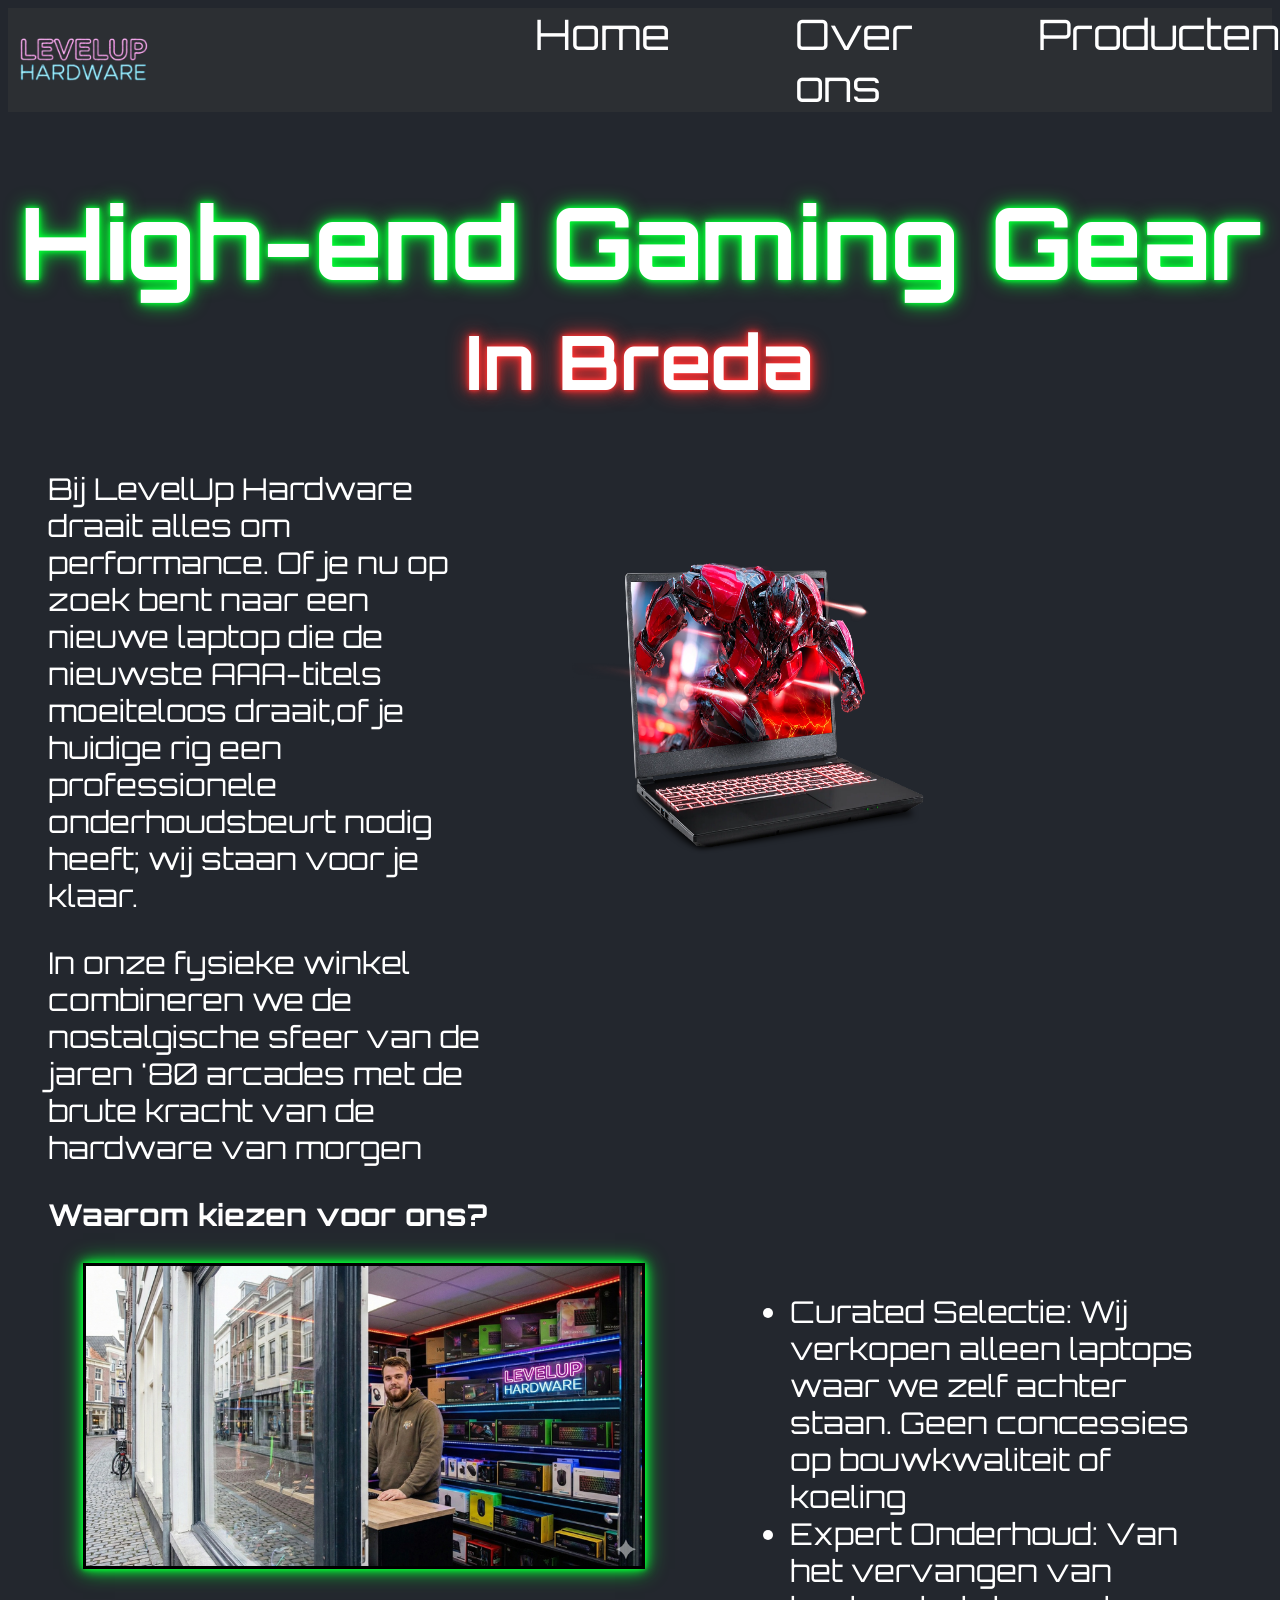
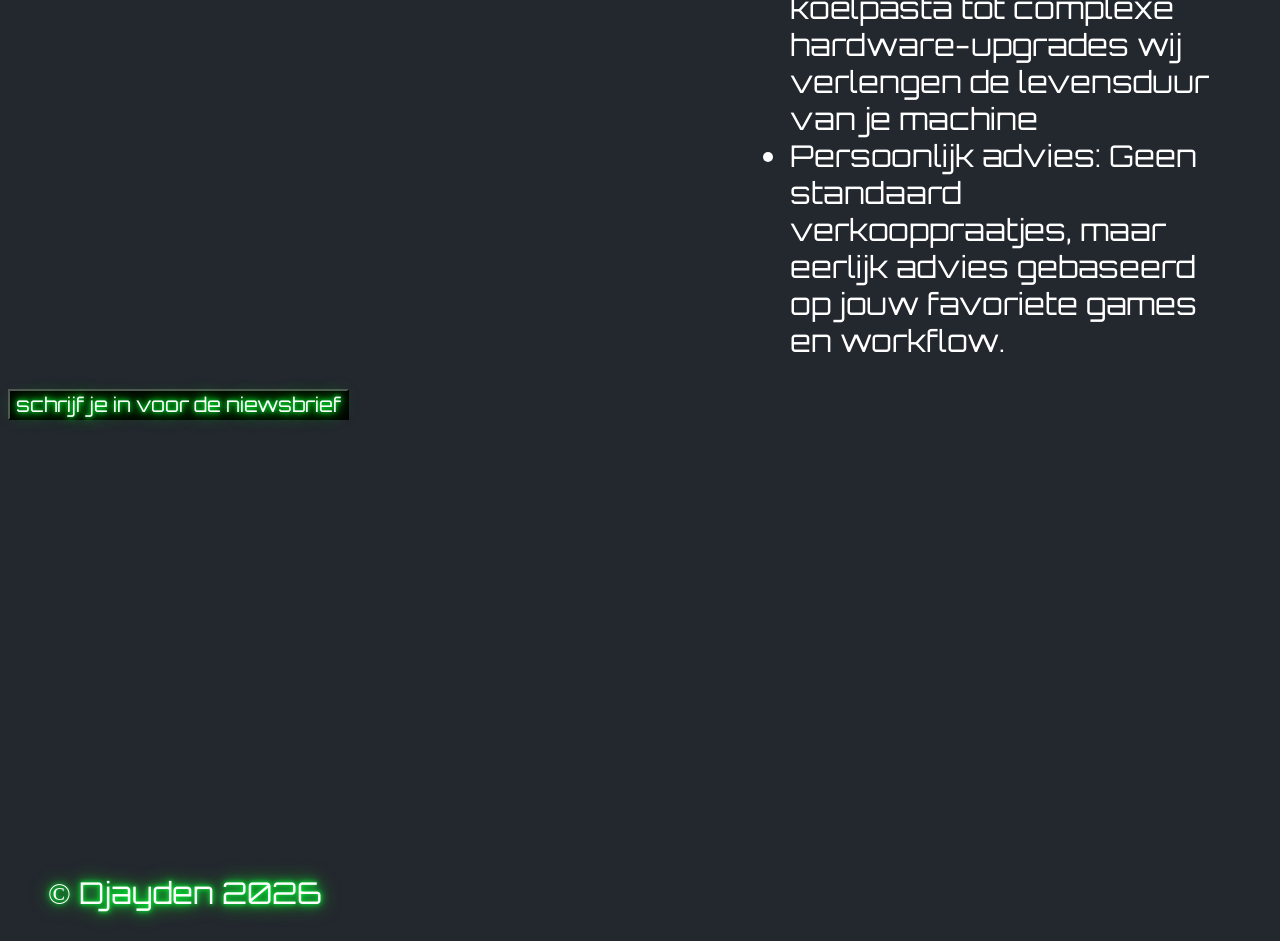
<file: index.html>
<!DOCTYPE html>
<html lang="en">

<head>
    <meta charset="UTF-8">
    <meta name="viewport" content="width=device-width, initial-scale=1.0">
    <title>high end gaming gear</title>
    <link rel="stylesheet" href="css/style.css">
    <link rel="stylesheet" href="css/style.css">


</head>

<body>
    <header>
        <img class="img-nav" src="img/logo.png" alt="">
        <nav class="nav-naar-rechts">
            <a href="index.html">Home</a>
            <a href="overons.html">Over ons</a>
            <a href="producten.html">Producten</a>
        </nav>
    </header>
    <h1>High-end Gaming Gear</h1>
    <h2>In Breda</h2>
    <div class="laptop-met-tekst-naar-rechts">
        <p class="p">Bij LevelUp Hardware draait alles om performance. Of je nu op zoek bent naar een nieuwe laptop die
            de nieuwste AAA-titels moeiteloos draait,of je huidige rig een professionele onderhoudsbeurt nodig heeft;
            wij staan voor je klaar.</p>
        <img class="laptop-right" src="img/laptop.webp" alt="">
    </div>
    <p class="p">In onze fysieke winkel combineren we de nostalgische sfeer van de jaren '80 arcades met de brute kracht
        van de hardware van morgen</p>
    <h3>Waarom kiezen voor ons?</h3>
    <div class="lijst">
        <img class="storefront" src="img/storefront.png" alt="">

        <ul>
            <li>Curated Selectie: Wij verkopen alleen laptops waar we zelf achter staan. Geen concessies op
                bouwkwaliteit of koeling</li>
            <li>Expert Onderhoud: Van het vervangen van koelpasta tot complexe hardware-upgrades wij verlengen de
                levensduur van je machine</li>
            <li>Persoonlijk advies: Geen standaard verkooppraatjes, maar eerlijk advies gebaseerd op jouw favoriete
                games en workflow.</li>
        </ul>
    </div>
    <div class="knop-iframe-onder-elkaar">
        <button class="knop">schrijf je in voor de niewsbrief</button>
        <iframe
            src="https://www.google.com/maps/embed?pb=!1m18!1m12!1m3!1d2477.9116406085504!2d4.775679426476197!3d51.606507571836026!2m3!1f0!2f0!3f0!3m2!1i1024!2i768!4f13.1!3m3!1m2!1s0x47c69f986217e23f%3A0xd8156b2ba651220!2sTerheijdenseweg%20350%2C%204826%20AA%20Breda!5e0!3m2!1snl!2snl!4v1789731680708!5m2!1snl!2snl"
            width="1000" height="450" style="border:0;" allowfullscreen="" loading="lazy"
            referrerpolicy="strict-origin-when-cross-origin"></iframe>
    </div>
    <footer>
        <p class="footer-kleur-groen">&copy; Djayden 2026</p>
    </footer>
</body>

</html>
</file>
<file: css/style.css>
@import url('https://fonts.googleapis.com/css2?family=Orbitron:wght@400..900&display=swap');

h1 {
    text-align: center;
    font-size: 100px;
    justify-content: flex-start;
    color: white;
    text-shadow:
        0 0 4px #00ff33,
        0 0 10px #00ff33,
        0 0 20px #00ff33;
    margin-bottom: 0%;
}

body {
    background-color: #23272E;
}

h2 {
    text-align: center;
    font-size: 75px;
    justify-content: flex-start;
    color: white;
    text-shadow:
        0 0 4px #FF3131,
        0 0 10px #FF3131,
        0 0 20px #FF3131;
    margin-top: 10px;


}

nav {
    display: flex;
    font-size: 30px;
    gap: 125px;
    justify-content: flex-start;
}

a {
    text-decoration: none;
    color: white;
}

header {
    background-color: #2C2F33;
    align-items: center;
    display: flex;
    position: sticky;
    top: 0;
    z-index: 1000;

}

.img-nav {
    height: 80px;
    justify-content: flex-start;
    width: 12%;
    height: auto;
}

p {
    font-size: 30px;
    color: white;
    margin-left: 40px;
    margin-top: 0;

}

h3 {
    color: white;
    font-size: 30px;
    margin-left: 40px;
}

.laptop-right {
    justify-content: flex-end;
    width: 400px;
    height: auto;
    margin-right: 300px;

}

.laptop-met-tekst-naar-rechts {
    display: flex;
    justify-content: space-between;
}

.storefront {
    height: 300px;
    margin-left: 75px;
    border-style: solid;
    box-shadow: 0 0 4px #00ff33,
        0 0 10px #00ff33,
        0 0 20px #00ff33;
}

ul {
    color: white;
    font-size: 30px;
    margin-right: 40px;
    width: 35%;
}

.lijst {
    display: flex;
    justify-content: space-between;
}

.margin-top-tekst {
    margin-top: 20px;
    width: 45%;
}

.tekst-dikgedrukt {
    font-weight: bold;
    font-size: 30px;
    margin-top: 40px;
}

.tekst-verder-uit-elkaar {
    margin-top: 70px;
    width: 45%;
}

.Daan-foto-kleiner {
    width: 325px;
    margin-right: 30px;
    box-shadow: 0 0 4px #00ff33,
        0 0 10px #00ff33,
        0 0 20px #00ff33;
}

.nav-naar-rechts {
    margin-left: 375px;
    justify-content: space-around;
    font-size: 42px;
    margin-right: 45px;
    transition: 0.3s;
}

.nav-naar-rechts a:hover {
    color: #00ff33;
}

.footer-kleur-groen {
    text-shadow:
        0 0 4px #00ff33,
        0 0 10px #00ff33,
        0 0 20px #00ff33;
    justify-content: flex-end;
}

.laptopkleiner {
    width: 250px;
    box-shadow: 0 0 4px #00ff33,
        0 0 10px #00ff33,
        0 0 20px #00ff33;
}

.alles-naast-elkaar {
    display: flex;
    text-align: center;
    font-size: 30px;
    background-color: #2C2F33;
    margin-left: 50px;
    margin-right: 20px;
    width: auto;
    height: 20%;
}

.kleur-rood {
    text-shadow:
        0 0 4px #FF3131,
        0 0 10px #FF3131,
        0 0 20px #FF3131;
    font-size: 35px;
}

.p {
    width: 35%;
}

.grotere-lettertype {
    font-size: 30px;
}

.nieuwsbrief {
    justify-content: end;
}

iframe {
    justify-content: start;
}

.knop {
    text-shadow:
        0 0 4px #00ff33,
        0 0 10px #00ff33,
        0 0 20px #00ff33;
    background-color: black;
    color: white;
    font-size: 125%;
}

@media only screen and (max-width:768px) {
    .nav-naar-rechts {
        flex-direction: column;
        width: 100%;
        font-size: 100%;
        padding: 0;
        align-items: center;
        margin: 0;
        gap: 0px;
    }

    .img-nav {
        width: 125px;
    }

    .margin-top-tekst {
        font-size: 25px;
    }

    header {
        flex-direction: column;
    }

    .Daan-foto-kleiner {
        width: 50%;
        height: 50%;

    }

    .grotere-lettertype {
        font-size: 65%;
    }

    .storefront {
        width: 40%;
        height: 40%;
        margin-left: 15px;
    }

    .laptop-right {
        width: 40%;
        height: 40%;
    }

    .p {
        font-size: 120%;
        margin-left: 15px;
    }

    h3 {
        font-size: 150%;
    }

    ul {
        font-size: 120%;
    }

    h1 {
        font-size: 250%;
    }

    h2 {
        font-size: 240%;
    }

    h3 {
        font-size: 100%;
        margin-left: 15px;
    }

    iframe {
        width: 80%;
        height: 90%;
    }

    .tekst-verder-uit-elkaar {
        font-size: 120%;
        margin-left: 15px;
    }

    .margin-top-tekst {
        font-size: 120%;
        margin-left: 15px;
    }

    .tekst-dikgedrukt {
        font-size: 110%;
        margin-left: 15px;
    }

    .footer-kleur-groen {
        font-size: 130%;
    }

    .kleur-rood {
        font-size: 80%;
    }

    .laptopkleiner {
        width: 40%;
        height: 40%;
        margin-left: 30%;
    }

    .alles-naast-elkaar {
        margin-left: 0;
        flex-direction: column;
    }
}




* {
    font-family: 'orbitron', sand-serif;
}

.knop-iframe-onder-elkaar {
    width: 80%;
    height: 90%;
}
</file>
